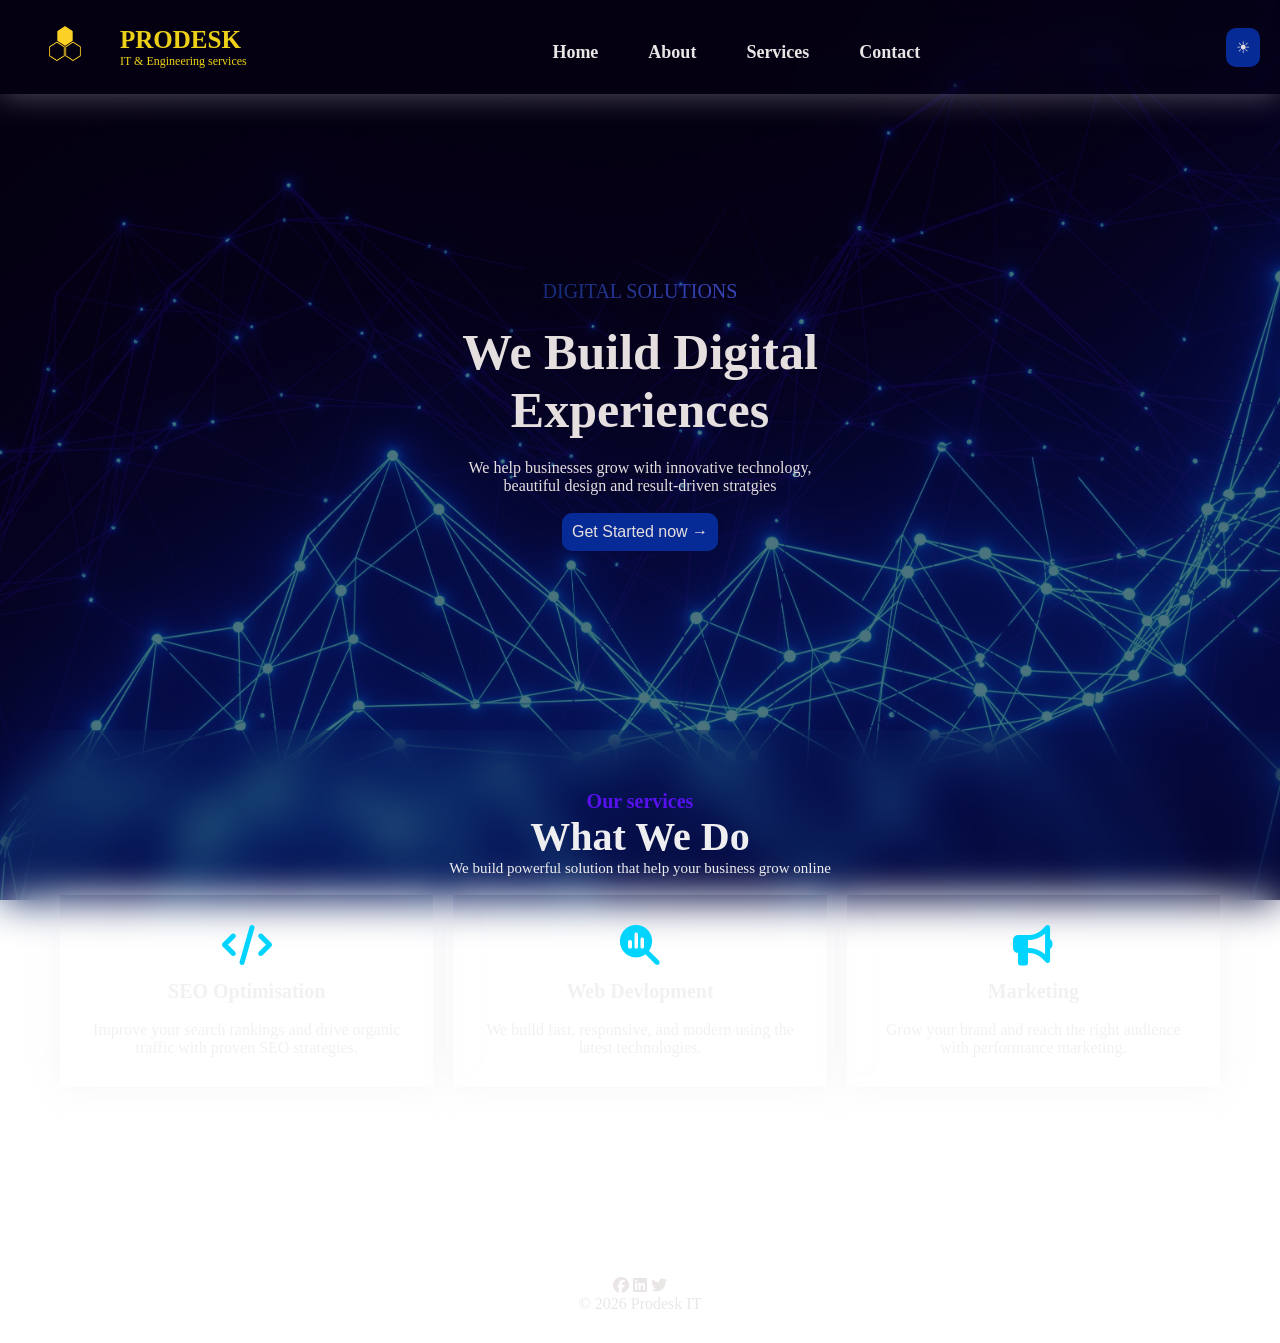
<file: index.html>
<!DOCTYPE html>
<html lang="en">
<head>
    <meta charset="UTF-8">
    <meta name="viewport" content="width=device-width, initial-scale=1.0">
    <title>Aroh - your own guide</title>
    <link rel="stylesheet" href="Landing_page1.css">
    <link rel="stylesheet" href="https://cdnjs.cloudflare.com/ajax/libs/font-awesome/6.5.1/css/all.min.css">
</head>
<body>
   <header>
    <nav class="nav1">
       <!-- logo and website name -->
           
                <div class="website_name">
                   <div class="logo1"> <img src="logot.png" alt="prodesk logo" class="logo" ></div>
                <div class="title">
                      <div class="brand">PRODESK</div>
                      <div class="tagline"><p>IT & Engineering services</p></div>
                </div>
                    </div>  
                                    
                <!-- Navigation menu -->
                 <ul class="nav_links">    
                <li><a href="#">Home</a></li>
                <li><a href="#">About</a></li>
                <li><a href="#">Services</a></li>
                <li><a href="#">Contact</a></li>                      
            </ul>
         <div class = "nav-controls">   
            <button id = "themeToggle">☀︎</button>
            <div class="hamburger" id ="hamburger"><i class="fa-solid fa-bars"></i></div>
         </div>  
        </nav>
   </header> 
   <main>
    <section class ="hero">
        <div class = "hero_content">
            <div><p>DIGITAL SOLUTIONS</p></div>
            <h1>We Build Digital<br>Experiences</h1>
            
            <p>We help businesses grow with innovative technology,<br>beautiful design and result-driven stratgies</p><br>
            <button class="Get_started">Get Started now → </button>

        </div>       
    </section>
    <section class = "services">
        <div class ="head"><p>Our services</p></div>
            <h1 class ="purpose">What We Do</h1>
            <p class="content">We build powerful solution that help your business grow online</p><br>
        <div  class ="grid">

           <div class="seo">
            <i class ="fa-solid fa-code"></i>
            <h1>SEO Optimisation</h1><br>
            <p> Improve your search rankings and drive organic traffic with proven SEO strategies.</p>
           </div>

           <div class ="web_dev">
            <i class ="fa-solid fa-magnifying-glass-chart"></i>
            <h1>Web Devlopment</h1><br>
            <p>We build fast, responsive, and modern using the latest technologies.</p>
           </div>

           <div class = "Marketing">
            <i class ="fa-solid fa-bullhorn"></i>
            <h1>Marketing</h1><br>
            <p> Grow your brand and reach the right audience with performance marketing.</p>
           </div>
        </div>
    </section>
   </main>
   <footer class = "footer">
    <div class="icons">
        <a href="#"><i class ="fa-brands fa-facebook"></i></a>
        <a href="#"><i class ="fa-brands fa-linkedin"></i></a>
        <a href="#"><i class ="fa-brands fa-twitter"></i></a>
    </div>
    <p >© 2026 Prodesk IT</p>
   </footer>
   <script src="sprint1.js"></script>
</body>
</html>
</file>
<file: Landing_page1.css>
*{
    margin: 0;
    padding: 0;
    box-sizing: border-box;
}
body{
    Max-width: 100%;
    background: linear-gradient(to top, rgba(0,0,0,0.5)50%, rgba(0,0,0,0.5)50%),url(bg.jpg);
    background-size: cover;
    background-position: center;
    background-attachment: fixed;
    min-height: 100vh;
    padding-top: 100px;
}
.nav1{
    position: fixed;
    top:0;
    left:0;
    width: 100%;
    z-index:1000;

    display: flex;
    justify-content: space-between;
    align-items: center;
    
    padding: 10px 20px;
    
    backdrop-filter: blur(20px);
    box-shadow: 0px 0px 30px rgba(227, 228, 237, 0.37);
    
}
.nav_links{
    display: flex;
    gap: 50px;
   align-items: self-end;
     
}
.nav_Links ul{
    list-style: none;
    display: flex;
    gap: 20px;
    justify-content: flex-end;  
}
.website_name{
    display: flex;
    align-items: center;   
    gap: 10px;
}
    
a{
    text-decoration: none;
    color: #eae6e6;
    font-weight: bold;
    margin-top: 10px;   
}
li {
    list-style-type: none;
    text-decoration: none;
    color: #e6dfdf;
    margin-top: 10px;
    font-size: 18px;
    transition: all 0.3s ease;
}

a:hover{
    color: #6468e8;
    text-shadow: 0px 0px 10px #6168e2;
    
}

img{
    width: 90px;
    height: 70px;
    
}

.title{
   
   text-align: left;
    
}

.brand{
    font-size:25px;
    font-weight:bold;
    color: #edd118;
}

.tagline{
    font-size:12px;
    color: #edd118;
    align-items: center;  
}

button{
    margin-top: 0px;
    padding: 10px 10px;
    font-size: 16px;
    background-color: #072b96;
    color: #e6dfdf;
    border: none;
    border-radius: 10px;
    cursor: pointer;
}
button:hover{
    background-color: #4840e5;
    color: #efedea;
    box-shadow: 0px 0px 10px #9282e5;
}
.hero{
    min-height: 70vh;
    display:flex;
    align-items: center;
    justify-content: center;
}
.hero_content{
    
    transform: none;
    text-align: center;
    color: #e6dfdf;
    max-width: 800px;
    
}
.hero_content h1{
    font-size: 50px;
    font-weight: bold;
    margin-bottom: 20px;
}
.hero_content div{
    font-size: 20px;
    margin-bottom: 20px;
   background: linear-gradient(to right, #061f5c, #4751d5);
    -webkit-background-clip: text;
    -webkit-text-fill-color: transparent;  
}
.services{
    backdrop-filter: blur(20px);
    padding: 60px;
    text-align: center;
}
.head{
    text-align: center;
    color:rgb(87, 17, 238);
    font-weight: bold;
    font-size: 20px;
}
.purpose{
    text-align: center;
    color:rgb(238, 237, 239);
     font-size: 40px;
}
.content{
    text-align: center;
    color:rgb(238, 237, 239);
    font-size: 15px;
}
 .grid{
            display: grid;
            grid-template-columns:repeat(3,1fr); 
            gap: 20px;           
 }
 .seo{
    text-align: center;
    padding: 30px;
    backdrop-filter: blur(30px);
    box-shadow: 0px 0px 30px rgba(227, 228, 237, 0.37);
 }
 .web_dev{
      text-align: center;
     padding: 30px;
     backdrop-filter: blur(30px);
    box-shadow: 0px 0px 30px rgba(227, 228, 237, 0.37);
 }
 .Marketing{
      text-align: center;
     padding: 30px;
      backdrop-filter: blur(30px);
  box-shadow: 0px 0px 30px rgba(227, 228, 237, 0.37);
 }
 .grid h1{
    font-size: 20px;
    font-weight: bold;
    text-align: center;
    color:#f1f1f3;
 }
 .grid p{
    text-align: center;
    color:#f1f1f3;
 }
 .grid h1:hover{
    color: #f1e500;
    text-shadow: 0px 0px 10px #6168e2;
}
.footer{
    margin-top: 100px;
    backdrop-filter: blur(20px);
    padding: 30px;
    text-align: center;
}
.footer p{
    color: #eae6e6;
}
.grid i{
    font-size: 40px;
    color:#00d4ff;
    margin-bottom:15px;
}
.seo:hover,.web_dev:hover, .Marketing:hover{
       transform:translateY(-10px);
       transition:0.3s ease;
}
@media (max-width:768px){
.nav1{
    flex-direction:row;
    justify-content: space-between;
    align-items: center;
    /* gap: 20px; */
}
.nav_links{
    flex-direction: column;
    gap: 15px;
}
.website_name{
    flex-direction: row;
    align-items: center;
    text-align: left;
}
.hero_content h1{
    font-size: 32px;
}
.hero_content p{
    font-size: 16px;
}
.services{
    padding: 30px 20px;
}
.grid{
    grid-template-columns: 1fr;
}
img{
    width:70px;
    height:auto;
}
.purpose{
    font-size:30px
}
.hamburger{
    display:block !important;
}
.nav_links{
    display:none;

    position: fixed;
    top: 80px;
    right: -250px;

    width:250px;
    height: 100vh;
    align-items: center;
    flex-direction:column;
    width:40%;
    text-align: center;
    gap: 25px;

    padding-top: 40px;

    backdrop-filter: blur(20px);
    background: rgba(0,0,0,0.8);
    transition: 0.3s ease;
    margin-top: 0;
}
.nav_links.active{
    display: flex;
    right:0;
 }
 .light-theme .nav_links{
    background: rgba(13,72,222,0.45);
    backdrop-filter: blur(20px);
    -webkit-backdrop-filter:blur(20px);
    border-left: 1px solid rgba(255,255,255,0.3);
    box-shadow: -5px 0 25px rgba(13, 72, 222, 0.25);
    background: linear-gradient(to bottom, rgba(13,72,222,0.5),rgba(7,43,150,0.4));
    backdrop-filter: blur(18px);
}
.light-theme .nav_links a:hover{
    color:#ffd700
}
}
.hamburger{
    display: none;
    font-size: 28px;
    color:white;
    cursor:pointer;
}
.light-theme{
    /* background: #f5f7fa; */
    Max-width: 100%;
    background: linear-gradient(to top, rgba(0,0,0,0.1)50%, rgba(0,0,0,0.1)50%),url(lightbg.jpeg);
    background-size: cover;
    background-position: center;
    background-attachment: fixed;
    min-height: 100vh;
    padding-top: 100px;
}

.light-theme .hero_content,
.light-theme .purpose,
.light-theme .content,
.light-theme .grid h1,
.light-theme .grid p,
.light-theme .footer p{
    color:#111;
}

.light-theme a{
    color:#111;
}

.light-theme .brand,
.light-theme .tagline{
    color:#072b96;
}

.light-theme .seo,
.light-theme .web_dev,
.light-theme .Marketing{
    background: rgba(255,255,255,0.7);
}
.light-theme .hamburger, .light-theme .hamburger i{
    color: black;
}
.light-theme .hamburger{
    color: #e7dede;
}

.light-theme .nav_links a{
    color:#072b96;
    font-weight: 600;
}
.light-theme .nav_Links:hover{
    color: #052f97;
}
.light-theme .grid h1:hover{
    color: #111;
}
.light-theme .logo{
    height: 75px;
    width:105px ;
}

.nav-controls{
    display:flex;
    align-items: center;
    gap: 15px;
}
</file>
